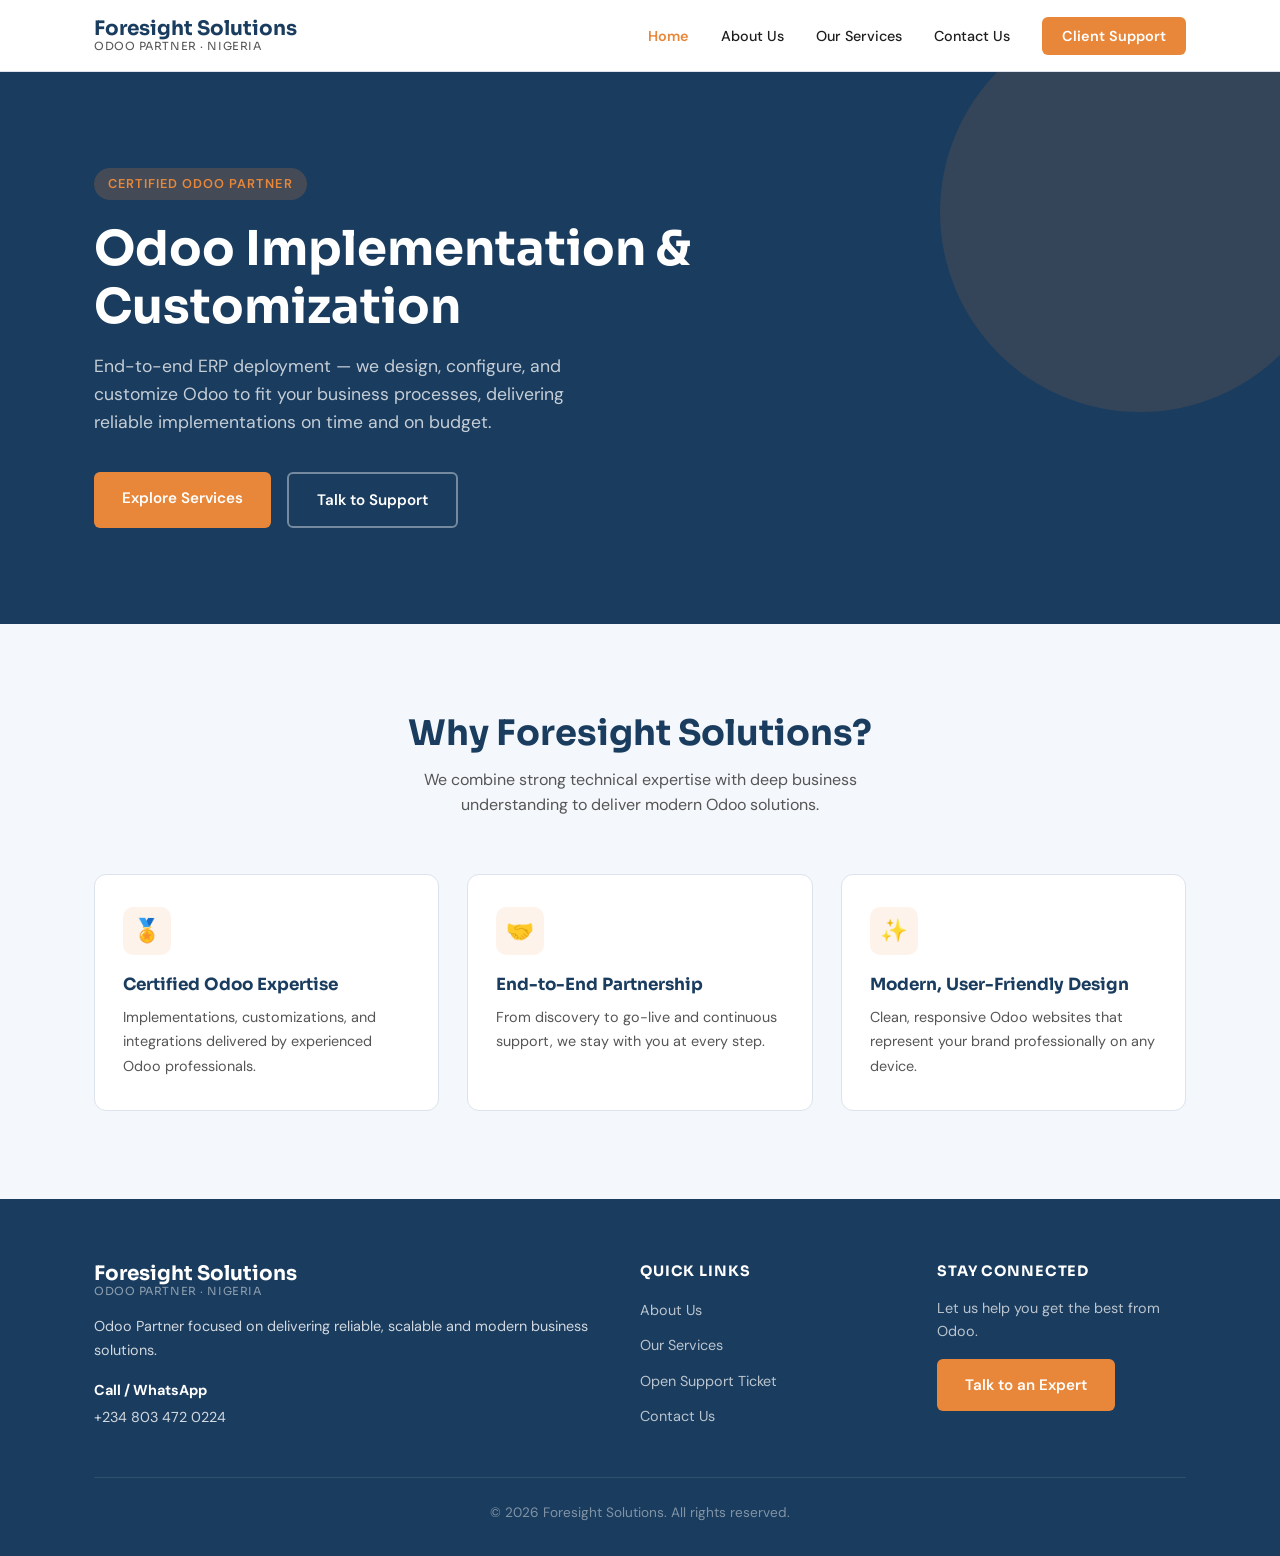
<file: index.html>
<!DOCTYPE html>
<html lang="en">
<head>
  <meta charset="UTF-8" />
  <meta name="viewport" content="width=device-width, initial-scale=1.0" />
  <title>Foresight Solutions | Odoo Partner Nigeria</title>
  <link rel="preconnect" href="https://fonts.googleapis.com" />
  <link rel="preconnect" href="https://fonts.gstatic.com" crossorigin />
  <link href="https://fonts.googleapis.com/css2?family=Sora:wght@400;600;700&family=DM+Sans:wght@400;500;600&display=swap" rel="stylesheet" />
  <link rel="stylesheet" href="css/reset.css" />
  <link rel="stylesheet" href="css/style.css" />
  <link rel="stylesheet" href="css/responsive.css" />
</head>
<body>

  <!-- NAV -->
  <nav class="navbar">
    <div class="container">
      <a href="index.html" class="nav-logo">
        Foresight Solutions
        <span>Odoo Partner · Nigeria</span>
      </a>
      <ul class="nav-links">
        <li><a href="index.html">Home</a></li>
        <li><a href="about.html">About Us</a></li>
        <li><a href="services.html">Our Services</a></li>
        <li><a href="contact.html">Contact Us</a></li>
        <li><a href="support.html" class="btn-nav">Client Support</a></li>
      </ul>
      <button class="nav-toggle" aria-label="Toggle menu">
        <span></span>
        <span></span>
        <span></span>
      </button>
    </div>
  </nav>

  <!-- HERO -->
  <section class="hero">
    <div class="container">
      <div class="hero-content">
        <span class="hero-badge">Certified Odoo Partner</span>
        <h1>Odoo Implementation &amp; Customization</h1>
        <p>End-to-end ERP deployment — we design, configure, and customize Odoo to fit your business processes, delivering reliable implementations on time and on budget.</p>
        <div class="hero-buttons">
          <a href="services.html" class="btn-primary">Explore Services</a>
          <a href="support.html" class="btn-outline">Talk to Support</a>
        </div>
      </div>
    </div>
  </section>

  <!-- WHY US -->
  <section class="why-us">
    <div class="container">
      <div class="section-header">
        <h2>Why Foresight Solutions?</h2>
        <p>We combine strong technical expertise with deep business understanding to deliver modern Odoo solutions.</p>
      </div>
      <div class="cards-grid">
        <div class="card">
          <div class="card-icon">🏅</div>
          <h3>Certified Odoo Expertise</h3>
          <p>Implementations, customizations, and integrations delivered by experienced Odoo professionals.</p>
        </div>
        <div class="card">
          <div class="card-icon">🤝</div>
          <h3>End-to-End Partnership</h3>
          <p>From discovery to go-live and continuous support, we stay with you at every step.</p>
        </div>
        <div class="card">
          <div class="card-icon">✨</div>
          <h3>Modern, User-Friendly Design</h3>
          <p>Clean, responsive Odoo websites that represent your brand professionally on any device.</p>
        </div>
      </div>
    </div>
  </section>

  <!-- FOOTER -->
  <footer>
    <div class="container">
      <div class="footer-grid">
        <div class="footer-brand">
          <a href="index.html" class="nav-logo">
            Foresight Solutions
            <span>Odoo Partner · Nigeria</span>
          </a>
          <p>Odoo Partner focused on delivering reliable, scalable and modern business solutions.</p>
          <div class="footer-contact">
            <strong>Call / WhatsApp</strong>
            +234 803 472 0224
          </div>
        </div>
        <div class="footer-col">
          <h4>Quick Links</h4>
          <ul>
            <li><a href="about.html">About Us</a></li>
            <li><a href="services.html">Our Services</a></li>
            <li><a href="support.html">Open Support Ticket</a></li>
            <li><a href="contact.html">Contact Us</a></li>
          </ul>
        </div>
        <div class="footer-col">
          <h4>Stay Connected</h4>
          <p style="font-size:0.9rem; color:rgba(255,255,255,0.7); margin-bottom:16px;">Let us help you get the best from Odoo.</p>
          <a href="contact.html" class="btn-primary">Talk to an Expert</a>
        </div>
      </div>
      <div class="footer-bottom">
        &copy; 2026 Foresight Solutions. All rights reserved.
      </div>
    </div>
  </footer>

  <script src="js/main.js"></script>
</body>
</html>
</file>
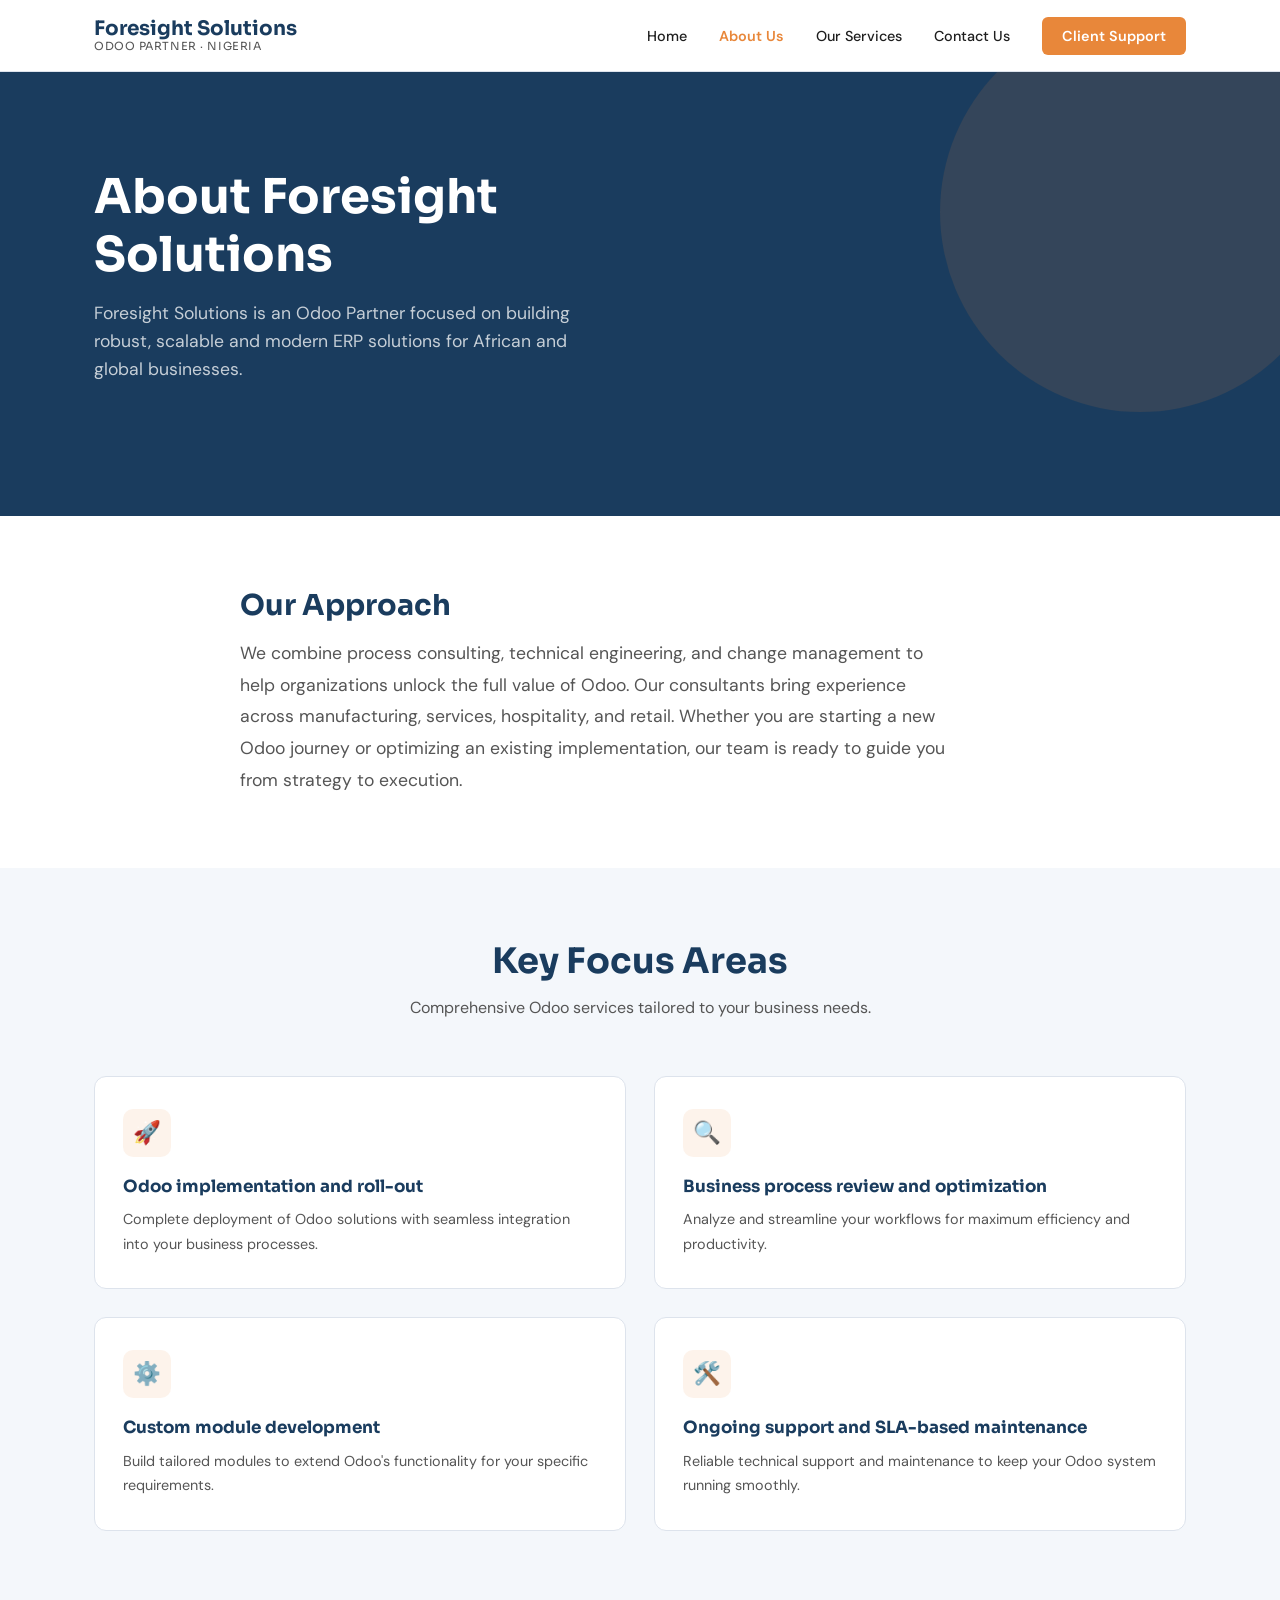
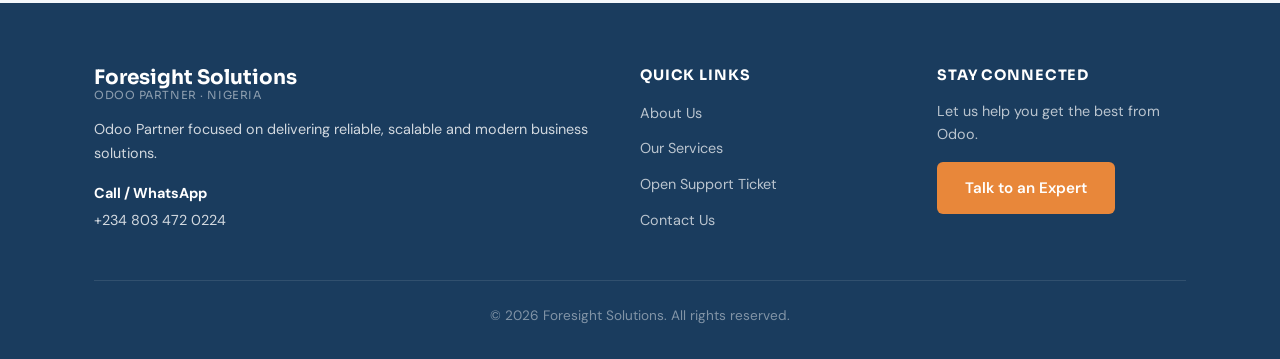
<file: about.html>
<!DOCTYPE html>
<html lang="en">
<head>
  <meta charset="UTF-8" />
  <meta name="viewport" content="width=device-width, initial-scale=1.0" />
  <title>About Us - Foresight Solutions | Odoo Partner Nigeria</title>
  <link rel="preconnect" href="https://fonts.googleapis.com" />
  <link rel="preconnect" href="https://fonts.gstatic.com" crossorigin />
  <link href="https://fonts.googleapis.com/css2?family=Sora:wght@400;600;700&family=DM+Sans:wght@400;500;600&display=swap" rel="stylesheet" />
  <link rel="stylesheet" href="css/reset.css" />
  <link rel="stylesheet" href="css/style.css" />
  <link rel="stylesheet" href="css/responsive.css" />
</head>
<body>

  <!-- NAV -->
  <nav class="navbar">
    <div class="container">
      <a href="index.html" class="nav-logo">
        Foresight Solutions
        <span>Odoo Partner · Nigeria</span>
      </a>
      <ul class="nav-links">
        <li><a href="index.html">Home</a></li>
        <li><a href="about.html">About Us</a></li>
        <li><a href="services.html">Our Services</a></li>
        <li><a href="contact.html">Contact Us</a></li>
        <li><a href="support.html" class="btn-nav">Client Support</a></li>
      </ul>
      <button class="nav-toggle" aria-label="Toggle menu">
        <span></span>
        <span></span>
        <span></span>
      </button>
    </div>
  </nav>

  <!-- HERO -->
  <section class="hero">
    <div class="container">
      <div class="hero-content">
        <h1>About Foresight Solutions</h1>
        <p>Foresight Solutions is an Odoo Partner focused on building robust, scalable and modern ERP solutions for African and global businesses.</p>
      </div>
    </div>
  </section>

  <!-- ABOUT SECTION -->
  <section class="about-section">
    <div class="container">
      <div class="about-content">
        <h2>Our Approach</h2>
        <p>We combine process consulting, technical engineering, and change management to help organizations unlock the full value of Odoo. Our consultants bring experience across manufacturing, services, hospitality, and retail. Whether you are starting a new Odoo journey or optimizing an existing implementation, our team is ready to guide you from strategy to execution.</p>
      </div>
    </div>
  </section>

  <!-- KEY FOCUS AREAS -->
  <section class="key-focus">
    <div class="container">
      <div class="section-header">
        <h2>Key Focus Areas</h2>
        <p>Comprehensive Odoo services tailored to your business needs.</p>
      </div>
      <div class="cards-grid">
        <div class="card">
          <div class="card-icon">🚀</div>
          <h3>Odoo implementation and roll-out</h3>
          <p>Complete deployment of Odoo solutions with seamless integration into your business processes.</p>
        </div>
        <div class="card">
          <div class="card-icon">🔍</div>
          <h3>Business process review and optimization</h3>
          <p>Analyze and streamline your workflows for maximum efficiency and productivity.</p>
        </div>
        <div class="card">
          <div class="card-icon">⚙️</div>
          <h3>Custom module development</h3>
          <p>Build tailored modules to extend Odoo's functionality for your specific requirements.</p>
        </div>
        <div class="card">
          <div class="card-icon">🛠️</div>
          <h3>Ongoing support and SLA-based maintenance</h3>
          <p>Reliable technical support and maintenance to keep your Odoo system running smoothly.</p>
        </div>
      </div>
    </div>
  </section>

  <!-- FOOTER -->
  <footer>
    <div class="container">
      <div class="footer-grid">
        <div class="footer-brand">
          <a href="index.html" class="nav-logo">
            Foresight Solutions
            <span>Odoo Partner · Nigeria</span>
          </a>
          <p>Odoo Partner focused on delivering reliable, scalable and modern business solutions.</p>
          <div class="footer-contact">
            <strong>Call / WhatsApp</strong>
            +234 803 472 0224
          </div>
        </div>
        <div class="footer-col">
          <h4>Quick Links</h4>
          <ul>
            <li><a href="about.html">About Us</a></li>
            <li><a href="services.html">Our Services</a></li>
            <li><a href="support.html">Open Support Ticket</a></li>
            <li><a href="contact.html">Contact Us</a></li>
          </ul>
        </div>
        <div class="footer-col">
          <h4>Stay Connected</h4>
          <p style="font-size:0.9rem; color:rgba(255,255,255,0.7); margin-bottom:16px;">Let us help you get the best from Odoo.</p>
          <a href="contact.html" class="btn-primary">Talk to an Expert</a>
        </div>
      </div>
      <div class="footer-bottom">
        &copy; 2026 Foresight Solutions. All rights reserved.
      </div>
    </div>
  </footer>

  <script src="js/main.js"></script>
</body>
</html>
</file>
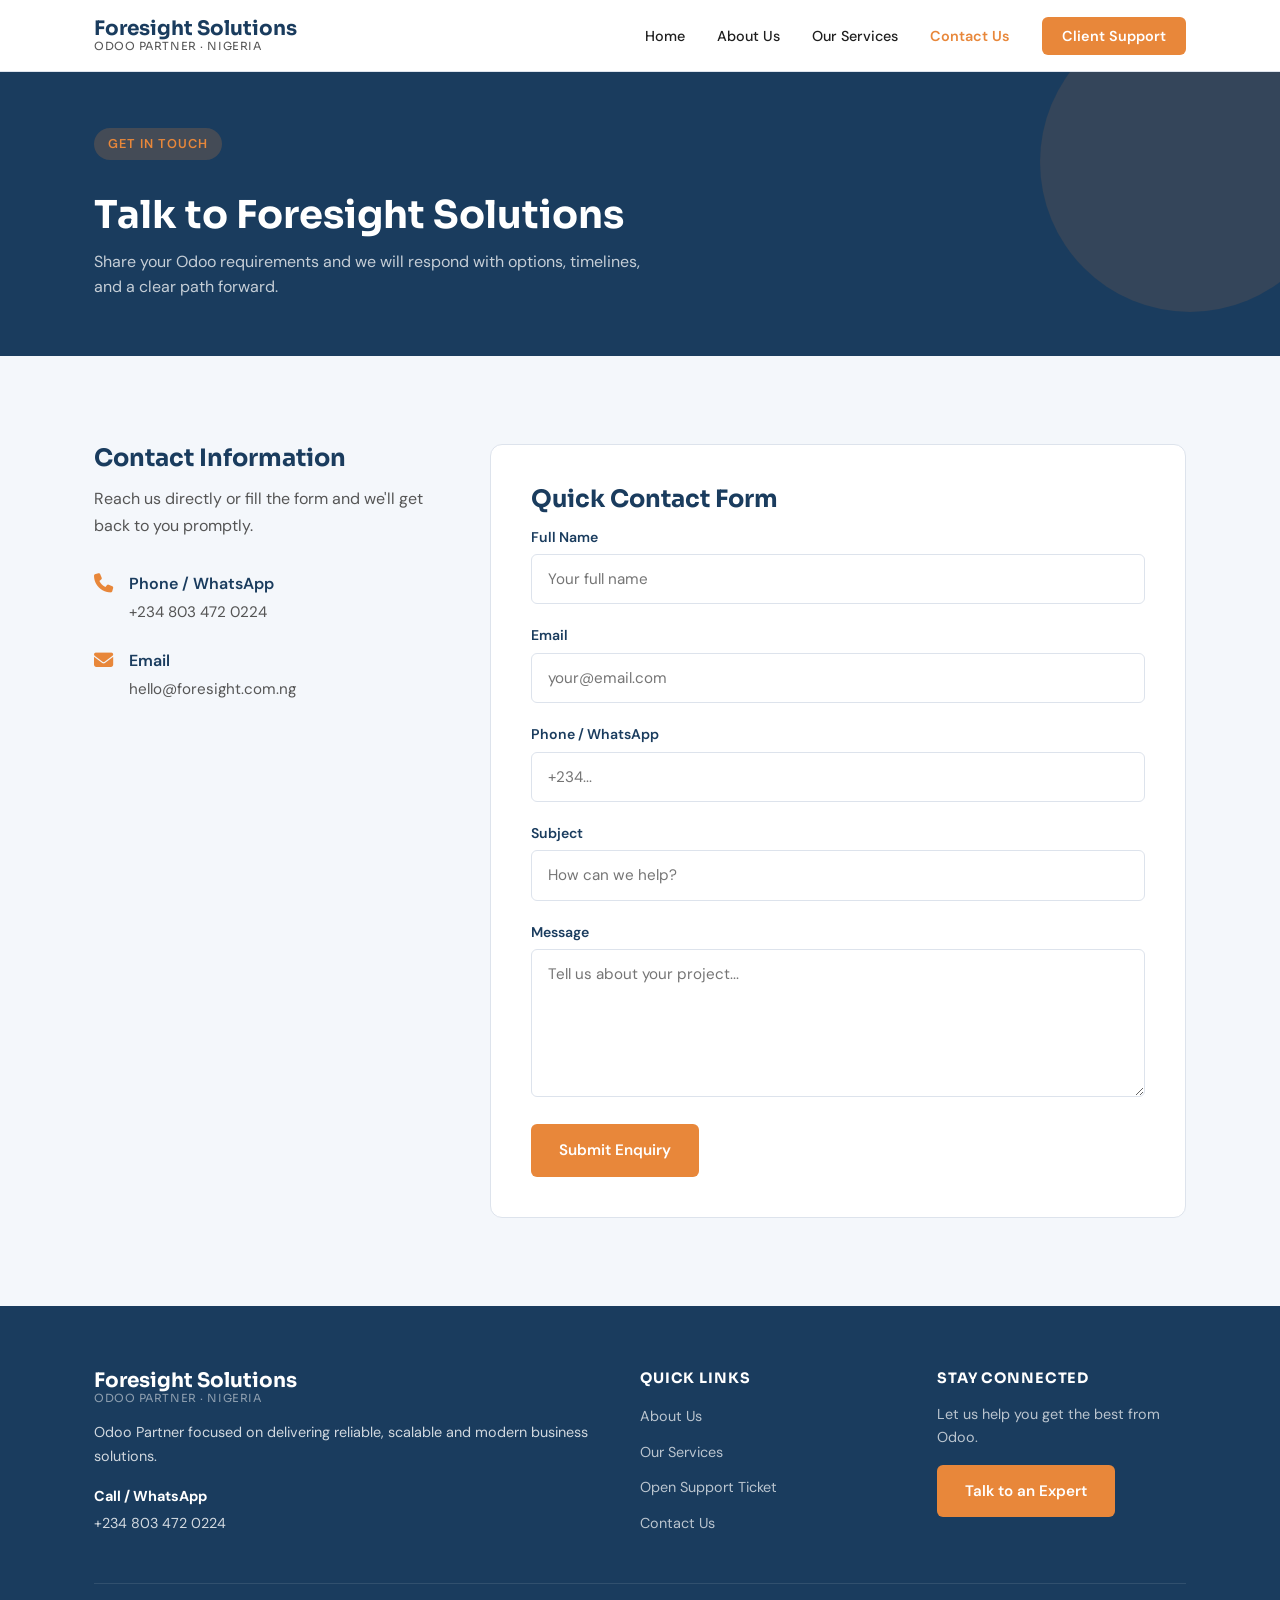
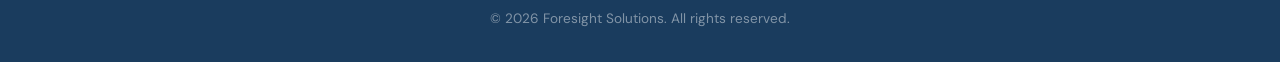
<file: contact.html>
<!DOCTYPE html>
<html lang="en">
<head>
  <meta charset="UTF-8" />
  <meta name="viewport" content="width=device-width, initial-scale=1.0" />
  <title>Contact Us | Foresight Solutions</title>
  <link rel="preconnect" href="https://fonts.googleapis.com" />
  <link rel="preconnect" href="https://fonts.gstatic.com" crossorigin />
  <link href="https://fonts.googleapis.com/css2?family=Sora:wght@400;600;700&family=DM+Sans:wght@400;500;600&display=swap" rel="stylesheet" />
  <link rel="stylesheet" href="https://cdnjs.cloudflare.com/ajax/libs/font-awesome/6.5.0/css/all.min.css" />
  <link rel="stylesheet" href="css/reset.css" />
  <link rel="stylesheet" href="css/style.css" />
  <link rel="stylesheet" href="css/responsive.css" />
</head>
<body>

  <!-- NAV -->
  <nav class="navbar">
    <div class="container">
      <a href="index.html" class="nav-logo">
        Foresight Solutions
        <span>Odoo Partner · Nigeria</span>
      </a>
      <ul class="nav-links">
        <li><a href="index.html">Home</a></li>
        <li><a href="about.html">About Us</a></li>
        <li><a href="services.html">Our Services</a></li>
        <li><a href="contact.html">Contact Us</a></li>
        <li><a href="support.html" class="btn-nav">Client Support</a></li>
      </ul>
      <button class="nav-toggle" aria-label="Toggle menu">
        <span></span>
        <span></span>
        <span></span>
      </button>
    </div>
  </nav>

  <!-- PAGE HEADER -->
  <section class="page-header">
    <div class="container">
      <span class="hero-badge">Get In Touch</span>
      <h1>Talk to Foresight Solutions</h1>
      <p>Share your Odoo requirements and we will respond with options, timelines, and a clear path forward.</p>
    </div>
  </section>

  <!-- CONTACT SECTION -->
  <section class="contact-section">
    <div class="container">
      <div class="contact-grid">

        <!-- Contact Info -->
        <div class="contact-info">
          <h2>Contact Information</h2>
          <p>Reach us directly or fill the form and we'll get back to you promptly.</p>
          <div class="contact-item">
            <span class="contact-icon"><i class="fa-solid fa-phone"></i></span>
            <div>
              <strong>Phone / WhatsApp</strong>
              <span>+234 803 472 0224</span>
            </div>
          </div>
          <div class="contact-item">
            <span class="contact-icon"><i class="fa-solid fa-envelope"></i></span>
            <div>
              <strong>Email</strong>
              <span>hello@foresight.com.ng</span>
            </div>
          </div>
        </div>

        <!-- Contact Form -->
        <div class="contact-form-wrap">
          <h2>Quick Contact Form</h2>
          <form class="contact-form">
            <div class="form-group">
              <label for="name">Full Name</label>
              <input type="text" id="name" placeholder="Your full name" />
            </div>
            <div class="form-group">
              <label for="email">Email</label>
              <input type="email" id="email" placeholder="your@email.com" />
            </div>
            <div class="form-group">
              <label for="phone">Phone / WhatsApp</label>
              <input type="text" id="phone" placeholder="+234..." />
            </div>
            <div class="form-group">
              <label for="subject">Subject</label>
              <input type="text" id="subject" placeholder="How can we help?" />
            </div>
            <div class="form-group">
              <label for="message">Message</label>
              <textarea id="message" rows="5" placeholder="Tell us about your project..."></textarea>
            </div>
            <button type="submit" class="btn-primary">Submit Enquiry</button>
          </form>
        </div>

      </div>
    </div>
  </section>

  <!-- FOOTER -->
  <footer>
    <div class="container">
      <div class="footer-grid">
        <div class="footer-brand">
          <a href="index.html" class="nav-logo">
            Foresight Solutions
            <span>Odoo Partner · Nigeria</span>
          </a>
          <p>Odoo Partner focused on delivering reliable, scalable and modern business solutions.</p>
          <div class="footer-contact">
            <strong>Call / WhatsApp</strong>
            +234 803 472 0224
          </div>
        </div>
        <div class="footer-col">
          <h4>Quick Links</h4>
          <ul>
            <li><a href="about.html">About Us</a></li>
            <li><a href="services.html">Our Services</a></li>
            <li><a href="support.html">Open Support Ticket</a></li>
            <li><a href="contact.html">Contact Us</a></li>
          </ul>
        </div>
        <div class="footer-col">
          <h4>Stay Connected</h4>
          <p style="font-size:0.9rem; color:rgba(255,255,255,0.7); margin-bottom:16px;">Let us help you get the best from Odoo.</p>
          <a href="contact.html" class="btn-primary">Talk to an Expert</a>
        </div>
      </div>
      <div class="footer-bottom">
        &copy; 2026 Foresight Solutions. All rights reserved.
      </div>
    </div>
  </footer>

  <script src="js/main.js"></script>
</body>
</html>
</file>
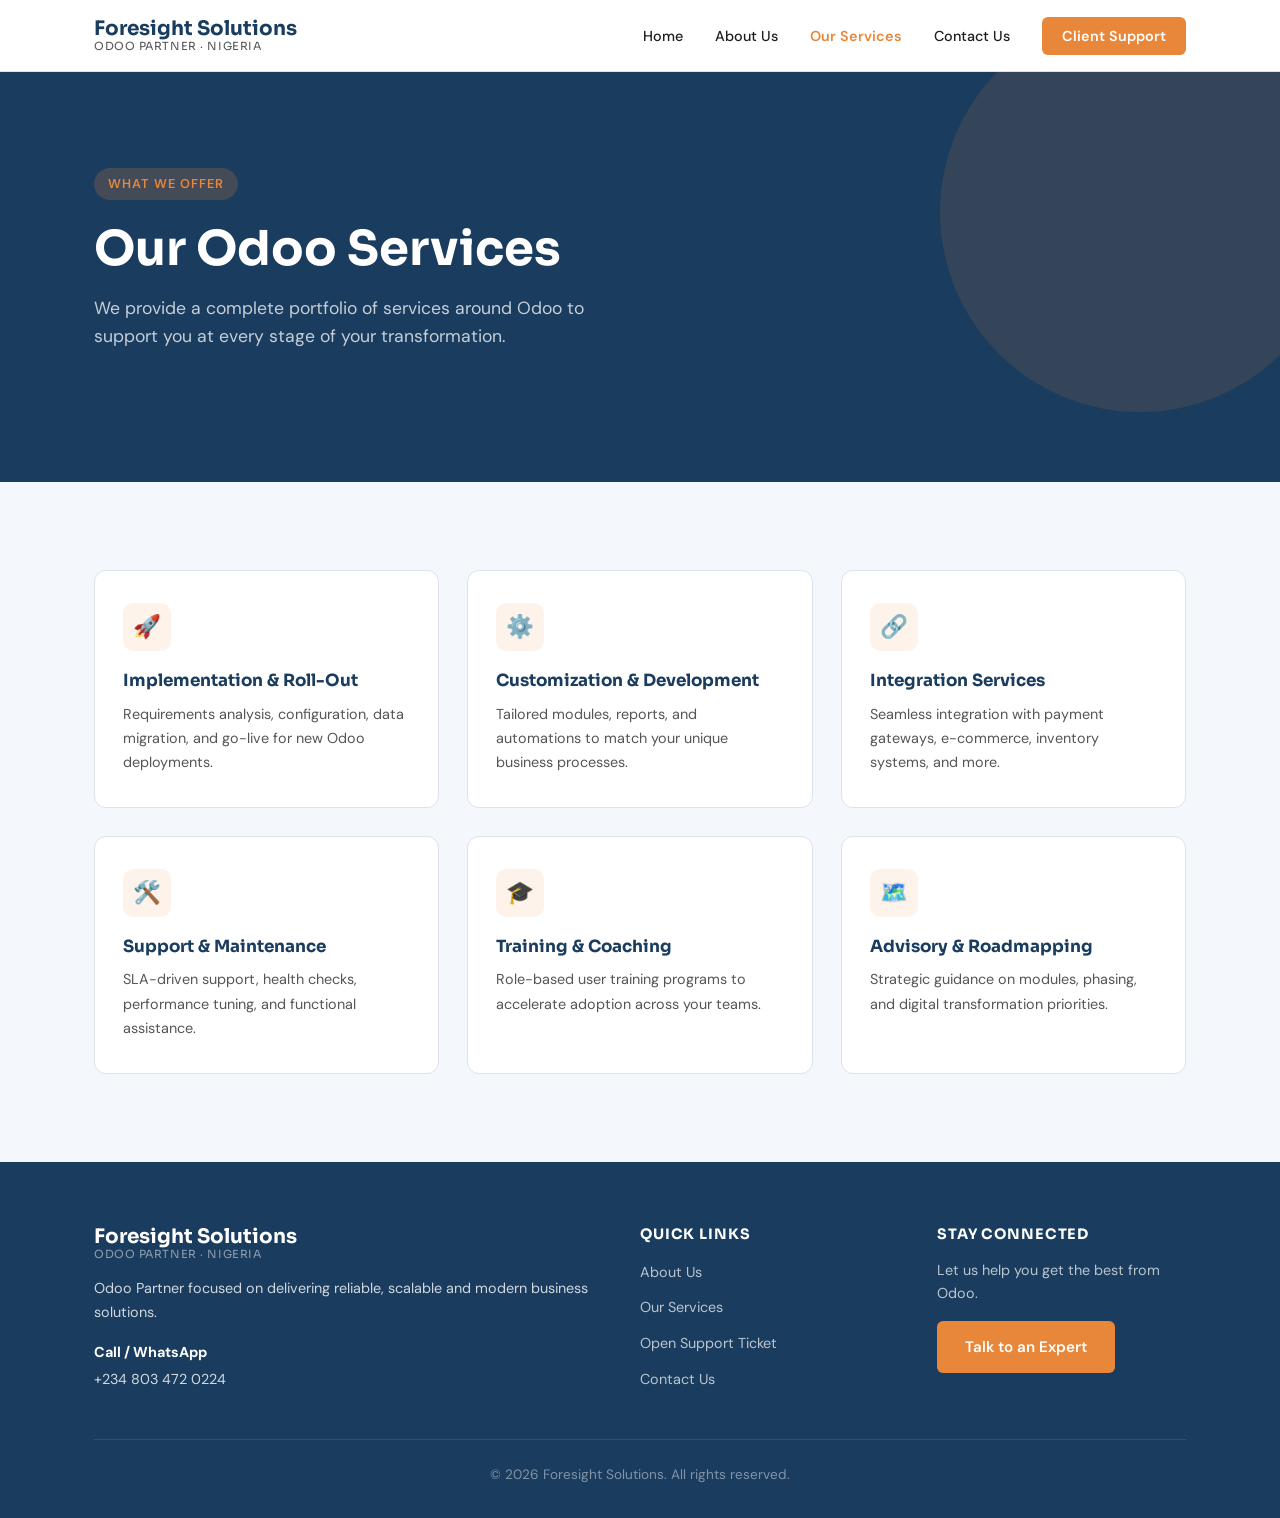
<file: services.html>
<!DOCTYPE html>
<html lang="en">
<head>
  <meta charset="UTF-8" />
  <meta name="viewport" content="width=device-width, initial-scale=1.0" />
  <title>Our Services | Foresight Solutions</title>
  <link rel="preconnect" href="https://fonts.googleapis.com" />
  <link rel="preconnect" href="https://fonts.gstatic.com" crossorigin />
  <link href="https://fonts.googleapis.com/css2?family=Sora:wght@400;600;700&family=DM+Sans:wght@400;500;600&display=swap" rel="stylesheet" />
  <link rel="stylesheet" href="css/reset.css" />
  <link rel="stylesheet" href="css/style.css" />
  <link rel="stylesheet" href="css/responsive.css" />
</head>
<body>

  <!-- NAV -->
  <nav class="navbar">
    <div class="container">
      <a href="index.html" class="nav-logo">
        Foresight Solutions
        <span>Odoo Partner · Nigeria</span>
      </a>
      <ul class="nav-links">
        <li><a href="index.html">Home</a></li>
        <li><a href="about.html">About Us</a></li>
        <li><a href="services.html">Our Services</a></li>
        <li><a href="contact.html">Contact Us</a></li>
        <li><a href="support.html" class="btn-nav">Client Support</a></li>
      </ul>
      <button class="nav-toggle" aria-label="Toggle menu">
        <span></span>
        <span></span>
        <span></span>
      </button>
    </div>
  </nav>

  <!-- HERO -->
  <section class="hero">
    <div class="container">
      <div class="hero-content">
        <span class="hero-badge">What We Offer</span>
        <h1>Our Odoo Services</h1>
        <p>We provide a complete portfolio of services around Odoo to support you at every stage of your transformation.</p>
      </div>
    </div>
  </section>

  <!-- SERVICES -->
  <section class="why-us">
    <div class="container">
      <div class="cards-grid">
        <div class="card">
          <div class="card-icon">🚀</div>
          <h3>Implementation &amp; Roll-Out</h3>
          <p>Requirements analysis, configuration, data migration, and go-live for new Odoo deployments.</p>
        </div>
        <div class="card">
          <div class="card-icon">⚙️</div>
          <h3>Customization &amp; Development</h3>
          <p>Tailored modules, reports, and automations to match your unique business processes.</p>
        </div>
        <div class="card">
          <div class="card-icon">🔗</div>
          <h3>Integration Services</h3>
          <p>Seamless integration with payment gateways, e-commerce, inventory systems, and more.</p>
        </div>
        <div class="card">
          <div class="card-icon">🛠️</div>
          <h3>Support &amp; Maintenance</h3>
          <p>SLA-driven support, health checks, performance tuning, and functional assistance.</p>
        </div>
        <div class="card">
          <div class="card-icon">🎓</div>
          <h3>Training &amp; Coaching</h3>
          <p>Role-based user training programs to accelerate adoption across your teams.</p>
        </div>
        <div class="card">
          <div class="card-icon">🗺️</div>
          <h3>Advisory &amp; Roadmapping</h3>
          <p>Strategic guidance on modules, phasing, and digital transformation priorities.</p>
        </div>
      </div>
    </div>
  </section>

  <!-- FOOTER -->
  <footer>
    <div class="container">
      <div class="footer-grid">
        <div class="footer-brand">
          <a href="index.html" class="nav-logo">
            Foresight Solutions
            <span>Odoo Partner · Nigeria</span>
          </a>
          <p>Odoo Partner focused on delivering reliable, scalable and modern business solutions.</p>
          <div class="footer-contact">
            <strong>Call / WhatsApp</strong>
            +234 803 472 0224
          </div>
        </div>
        <div class="footer-col">
          <h4>Quick Links</h4>
          <ul>
            <li><a href="about.html">About Us</a></li>
            <li><a href="services.html">Our Services</a></li>
            <li><a href="support.html">Open Support Ticket</a></li>
            <li><a href="contact.html">Contact Us</a></li>
          </ul>
        </div>
        <div class="footer-col">
          <h4>Stay Connected</h4>
          <p style="font-size:0.9rem; color:rgba(255,255,255,0.7); margin-bottom:16px;">Let us help you get the best from Odoo.</p>
          <a href="contact.html" class="btn-primary">Talk to an Expert</a>
        </div>
      </div>
      <div class="footer-bottom">
        &copy; 2026 Foresight Solutions. All rights reserved.
      </div>
    </div>
  </footer>

  <script src="js/main.js"></script>
</body>
</html>
</file>
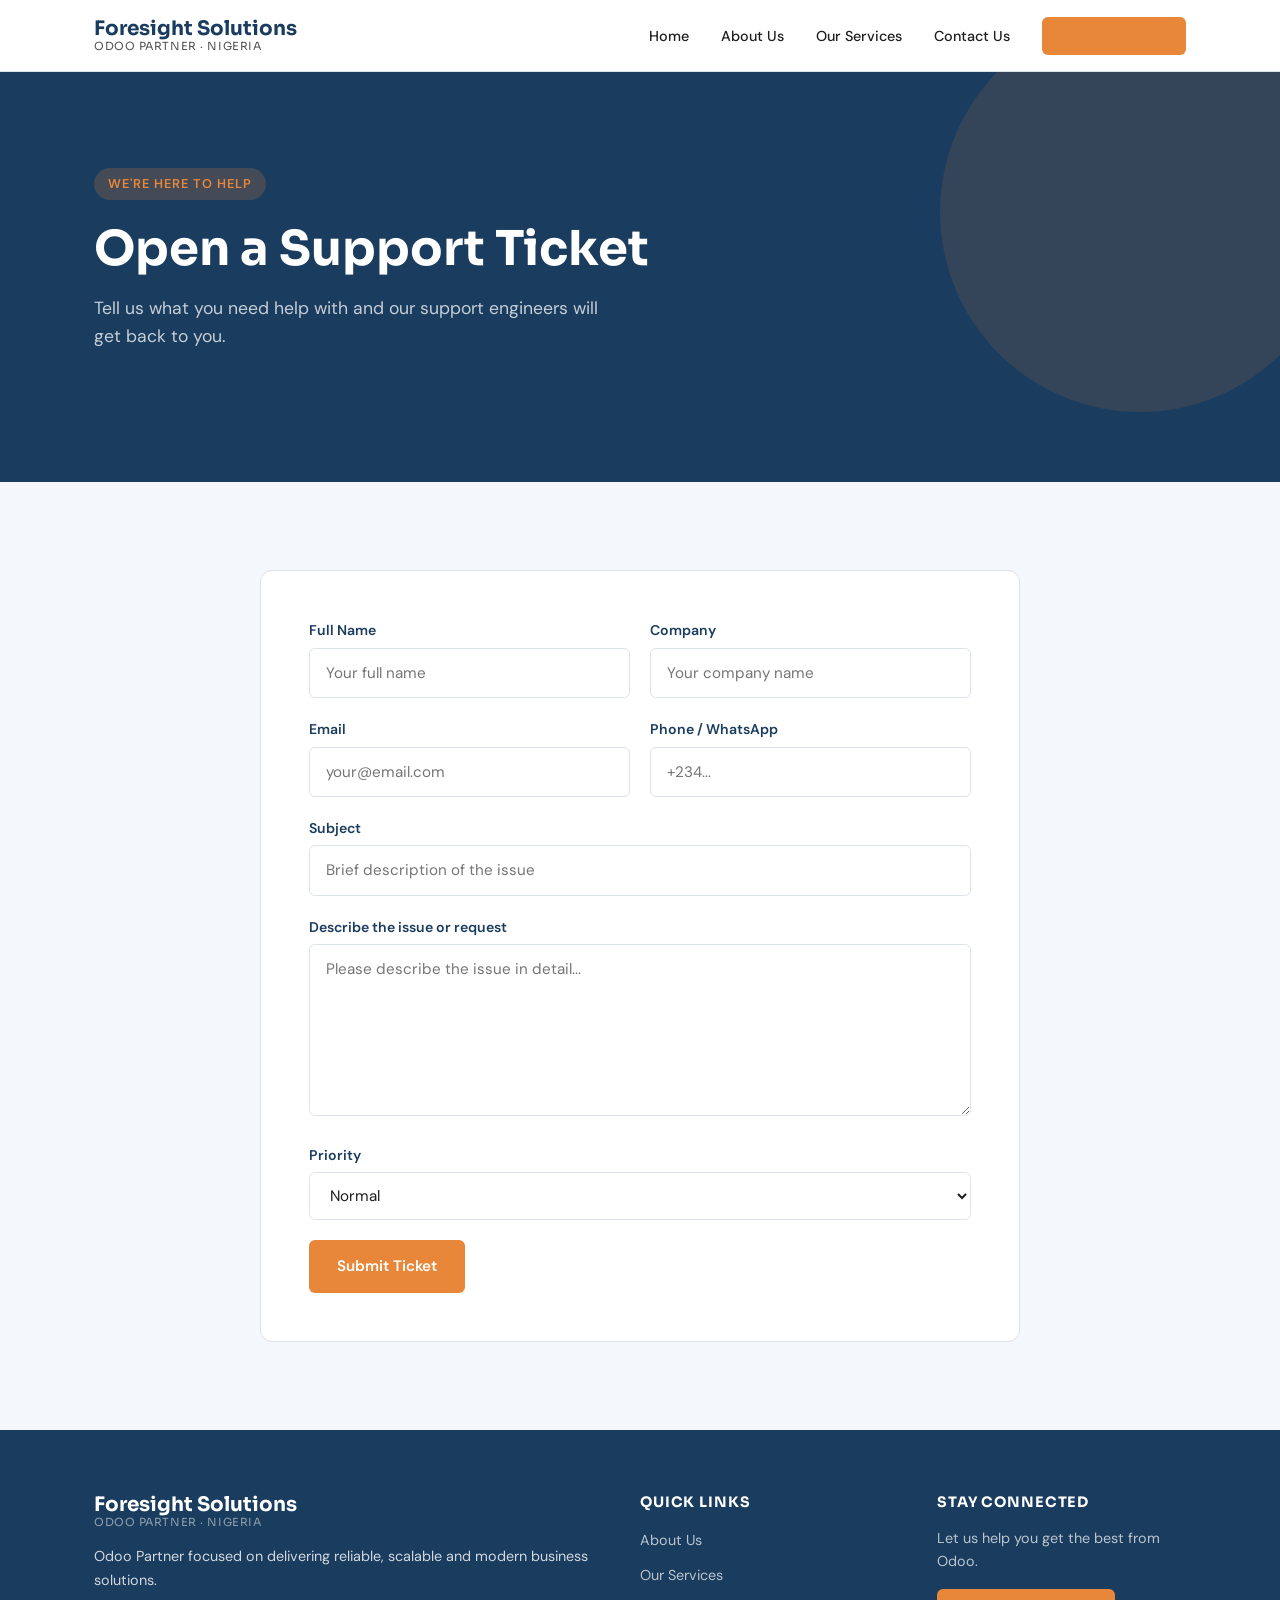
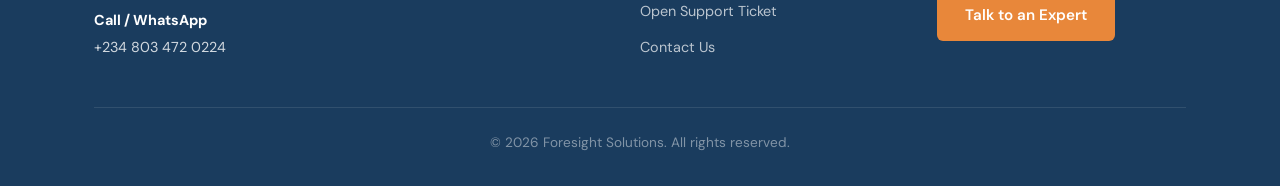
<file: support.html>
<!DOCTYPE html>
<html lang="en">
<head>
  <meta charset="UTF-8" />
  <meta name="viewport" content="width=device-width, initial-scale=1.0" />
  <title>Client Support | Foresight Solutions</title>
  <link rel="preconnect" href="https://fonts.googleapis.com" />
  <link rel="preconnect" href="https://fonts.gstatic.com" crossorigin />
  <link href="https://fonts.googleapis.com/css2?family=Sora:wght@400;600;700&family=DM+Sans:wght@400;500;600&display=swap" rel="stylesheet" />
  <link rel="stylesheet" href="css/reset.css" />
  <link rel="stylesheet" href="css/style.css" />
  <link rel="stylesheet" href="css/responsive.css" />
</head>
<body>

  <!-- NAV -->
  <nav class="navbar">
    <div class="container">
      <a href="index.html" class="nav-logo">
        Foresight Solutions
        <span>Odoo Partner · Nigeria</span>
      </a>
      <ul class="nav-links">
        <li><a href="index.html">Home</a></li>
        <li><a href="about.html">About Us</a></li>
        <li><a href="services.html">Our Services</a></li>
        <li><a href="contact.html">Contact Us</a></li>
        <li><a href="support.html" class="btn-nav">Client Support</a></li>
      </ul>
      <button class="nav-toggle" aria-label="Toggle menu">
        <span></span>
        <span></span>
        <span></span>
      </button>
    </div>
  </nav>

  <!-- HERO -->
  <section class="hero">
    <div class="container">
      <div class="hero-content">
        <span class="hero-badge">We're Here To Help</span>
        <h1>Open a Support Ticket</h1>
        <p>Tell us what you need help with and our support engineers will get back to you.</p>
      </div>
    </div>
  </section>

  <!-- SUPPORT FORM -->
  <section class="contact-section">
    <div class="container">
      <div class="support-form-wrap">
        <form class="contact-form">
          <div class="form-row">
            <div class="form-group">
              <label for="fullname">Full Name</label>
              <input type="text" id="fullname" placeholder="Your full name" />
            </div>
            <div class="form-group">
              <label for="company">Company</label>
              <input type="text" id="company" placeholder="Your company name" />
            </div>
          </div>
          <div class="form-row">
            <div class="form-group">
              <label for="email">Email</label>
              <input type="email" id="email" placeholder="your@email.com" />
            </div>
            <div class="form-group">
              <label for="phone">Phone / WhatsApp</label>
              <input type="text" id="phone" placeholder="+234..." />
            </div>
          </div>
          <div class="form-group">
            <label for="subject">Subject</label>
            <input type="text" id="subject" placeholder="Brief description of the issue" />
          </div>
          <div class="form-group">
            <label for="issue">Describe the issue or request</label>
            <textarea id="issue" rows="6" placeholder="Please describe the issue in detail..."></textarea>
          </div>
          <div class="form-group">
            <label for="priority">Priority</label>
            <select id="priority">
              <option value="normal">Normal</option>
              <option value="low">Low</option>
              <option value="high">High</option>
              <option value="urgent">Urgent</option>
            </select>
          </div>
          <button type="submit" class="btn-primary">Submit Ticket</button>
        </form>
      </div>
    </div>
  </section>

  <!-- FOOTER -->
  <footer>
    <div class="container">
      <div class="footer-grid">
        <div class="footer-brand">
          <a href="index.html" class="nav-logo">
            Foresight Solutions
            <span>Odoo Partner · Nigeria</span>
          </a>
          <p>Odoo Partner focused on delivering reliable, scalable and modern business solutions.</p>
          <div class="footer-contact">
            <strong>Call / WhatsApp</strong>
            +234 803 472 0224
          </div>
        </div>
        <div class="footer-col">
          <h4>Quick Links</h4>
          <ul>
            <li><a href="about.html">About Us</a></li>
            <li><a href="services.html">Our Services</a></li>
            <li><a href="support.html">Open Support Ticket</a></li>
            <li><a href="contact.html">Contact Us</a></li>
          </ul>
        </div>
        <div class="footer-col">
          <h4>Stay Connected</h4>
          <p style="font-size:0.9rem; color:rgba(255,255,255,0.7); margin-bottom:16px;">Let us help you get the best from Odoo.</p>
          <a href="contact.html" class="btn-primary">Talk to an Expert</a>
        </div>
      </div>
      <div class="footer-bottom">
        &copy; 2026 Foresight Solutions. All rights reserved.
      </div>
    </div>
  </footer>

  <script src="js/main.js"></script>
</body>
</html>
</file>
<file: css/style.css>
/* ── Variables ── */
:root {
  --color-primary: #1a3c5e;
  --color-accent: #e8873a;
  --color-accent-hover: #d4742a;
  --color-text: #1e1e1e;
  --color-text-light: #555;
  --color-bg: #ffffff;
  --color-bg-alt: #f4f7fb;
  --color-border: #dde3ec;

  --font-heading: 'Sora', sans-serif;
  --font-body: 'DM Sans', sans-serif;

  --max-width: 1140px;
  --nav-height: 72px;
}

/* ── Base ── */
body {
  font-family: var(--font-body);
  color: var(--color-text);
  background: var(--color-bg);
}

h1, h2, h3, h4, h5 {
  font-family: var(--font-heading);
  line-height: 1.2;
}

.container {
  max-width: var(--max-width);
  margin: 0 auto;
  padding: 0 24px;
}

/* ── NAV ── */
.navbar {
  position: sticky;
  top: 0;
  z-index: 100;
  height: var(--nav-height);
  background: var(--color-bg);
  border-bottom: 1px solid var(--color-border);
  display: flex;
  align-items: center;
}

.navbar .container {
  width: 100%;
  display: flex;
  align-items: center;
  justify-content: space-between;
}

.nav-logo {
  font-family: var(--font-heading);
  font-size: 1.25rem;
  font-weight: 700;
  color: var(--color-primary);
  line-height: 1.1;
}

.nav-logo span {
  display: block;
  font-size: 0.7rem;
  font-weight: 400;
  color: var(--color-text-light);
  letter-spacing: 0.05em;
  text-transform: uppercase;
}

.nav-links {
  display: flex;
  align-items: center;
  gap: 32px;
}

.nav-links a {
  font-size: 0.9rem;
  font-weight: 500;
  color: var(--color-text);
  transition: color 0.2s;
}

.nav-links a:hover {
  color: var(--color-accent);
}

.nav-links .btn-nav {
  background: var(--color-accent);
  color: #fff;
  padding: 10px 20px;
  border-radius: 6px;
  font-weight: 600;
  transition: background 0.2s;
}

.nav-links .btn-nav:hover {
  background: var(--color-accent-hover);
}

.nav-toggle {
  display: none;
  flex-direction: column;
  gap: 5px;
  cursor: pointer;
}

.nav-toggle span {
  display: block;
  width: 24px;
  height: 2px;
  background: var(--color-primary);
  transition: all 0.3s;
}

/* ── HERO ── */
.hero {
  background: var(--color-primary);
  color: #fff;
  padding: 96px 0;
  position: relative;
  overflow: hidden;
}

.hero::before {
  content: '';
  position: absolute;
  top: -60px;
  right: -60px;
  width: 400px;
  height: 400px;
  border-radius: 50%;
  background: rgba(232, 135, 58, 0.12);
}

.hero-content {
  position: relative;
  max-width: 640px;
}

.hero-badge {
  display: inline-block;
  background: rgba(232, 135, 58, 0.2);
  color: var(--color-accent);
  font-size: 0.8rem;
  font-weight: 600;
  letter-spacing: 0.08em;
  text-transform: uppercase;
  padding: 6px 14px;
  border-radius: 20px;
  margin-bottom: 20px;
}

.hero h1 {
  font-size: clamp(2rem, 5vw, 3rem);
  font-weight: 700;
  margin-bottom: 16px;
  color: #fff;
}

.hero p {
  font-size: 1.1rem;
  color: rgba(255,255,255,0.75);
  margin-bottom: 36px;
  max-width: 520px;
}

.hero-buttons {
  display: flex;
  gap: 16px;
  flex-wrap: wrap;
}

.btn-primary {
  background: var(--color-accent);
  color: #fff;
  padding: 14px 28px;
  border-radius: 6px;
  font-weight: 600;
  font-size: 0.95rem;
  transition: background 0.2s, transform 0.2s;
  display: inline-block;
}

.btn-primary:hover {
  background: var(--color-accent-hover);
  transform: translateY(-1px);
}

.btn-outline {
  border: 2px solid rgba(255,255,255,0.4);
  color: #fff;
  padding: 14px 28px;
  border-radius: 6px;
  font-weight: 600;
  font-size: 0.95rem;
  transition: border-color 0.2s, background 0.2s;
  display: inline-block;
}

.btn-outline:hover {
  border-color: #fff;
  background: rgba(255,255,255,0.08);
}

/* ── WHY US ── */
.why-us {
  padding: 88px 0;
  background: var(--color-bg-alt);
}

.section-header {
  text-align: center;
  margin-bottom: 56px;
}

.section-header h2 {
  font-size: clamp(1.6rem, 3vw, 2.2rem);
  color: var(--color-primary);
  margin-bottom: 12px;
}

.section-header p {
  color: var(--color-text-light);
  max-width: 520px;
  margin: 0 auto;
}

.cards-grid {
  display: grid;
  grid-template-columns: repeat(auto-fit, minmax(280px, 1fr));
  gap: 28px;
}

.card {
  background: var(--color-bg);
  border: 1px solid var(--color-border);
  border-radius: 12px;
  padding: 32px 28px;
  transition: box-shadow 0.2s, transform 0.2s;
}

.card:hover {
  box-shadow: 0 8px 32px rgba(26, 60, 94, 0.1);
  transform: translateY(-3px);
}

.card-icon {
  width: 48px;
  height: 48px;
  background: rgba(232, 135, 58, 0.1);
  border-radius: 10px;
  display: flex;
  align-items: center;
  justify-content: center;
  margin-bottom: 20px;
  font-size: 1.4rem;
}

.card h3 {
  font-size: 1.05rem;
  color: var(--color-primary);
  margin-bottom: 10px;
}

.card p {
  font-size: 0.9rem;
  color: var(--color-text-light);
  line-height: 1.7;
}

/* ── ABOUT SECTION ── */
.about-section {
  padding: 88px 0;
  background: var(--color-bg);
}

.about-content {
  max-width: 800px;
  margin: 0 auto;
  text-align: center;
}

.about-content h2 {
  font-size: clamp(1.6rem, 3vw, 2.2rem);
  color: var(--color-primary);
  margin-bottom: 24px;
}

.about-content p {
  color: var(--color-text);
  line-height: 1.7;
  font-size: 1.1rem;
}

/* ── KEY FOCUS ── */
.key-focus {
  padding: 88px 0;
  background: var(--color-bg-alt);
}

/* ── FOOTER ── */
footer {
  background: var(--color-primary);
  color: rgba(255,255,255,0.8);
  padding: 64px 0 32px;
}

.footer-grid {
  display: grid;
  grid-template-columns: 2fr 1fr 1fr;
  gap: 48px;
  margin-bottom: 48px;
}

.footer-brand .nav-logo {
  color: #fff;
  margin-bottom: 16px;
  display: inline-block;
}

.footer-brand .nav-logo span {
  color: rgba(255,255,255,0.5);
}

.footer-brand p {
  font-size: 0.9rem;
  line-height: 1.7;
  margin-bottom: 16px;
}

.footer-contact {
  font-size: 0.9rem;
}

.footer-contact strong {
  color: #fff;
  display: block;
  margin-bottom: 4px;
}

.footer-col h4 {
  font-family: var(--font-heading);
  color: #fff;
  font-size: 0.9rem;
  letter-spacing: 0.06em;
  text-transform: uppercase;
  margin-bottom: 16px;
}

.footer-col ul {
  display: flex;
  flex-direction: column;
  gap: 10px;
}

.footer-col ul a {
  font-size: 0.9rem;
  color: rgba(255,255,255,0.7);
  transition: color 0.2s;
}

.footer-col ul a:hover {
  color: var(--color-accent);
}

.footer-bottom {
  border-top: 1px solid rgba(255,255,255,0.1);
  padding-top: 24px;
  font-size: 0.85rem;
  color: rgba(255,255,255,0.45);
  text-align: center;
}

/* About page - 4 cards layout */
.key-focus .cards-grid {
  grid-template-columns: repeat(2, 1fr);
}

/* About section spacing */
.about-section {
  padding: 72px 0;
  background: var(--color-bg);
}

.about-section h2 {
  font-family: var(--font-heading);
  font-size: 1.8rem;
  color: var(--color-primary);
  margin-bottom: 16px;
}

.about-section p {
  color: var(--color-text-light);
  max-width: 720px;
  line-height: 1.8;
}

.key-focus {
  padding: 72px 0;
  background: var(--color-bg-alt);
}

.about-section .about-content {
  text-align: left;
}

/* ── CONTACT PAGE ── */
.contact-section {
  padding: 88px 0;
  background: var(--color-bg-alt);
}

.contact-grid {
  display: grid;
  grid-template-columns: 1fr 2fr;
  gap: 48px;
  align-items: start;
  max-width: 100%;
}

.contact-info h2,
.contact-form-wrap h2 {
  font-size: 1.5rem;
  color: var(--color-primary);
  margin-bottom: 12px;
}

.contact-info p {
  color: var(--color-text-light);
  margin-bottom: 32px;
  line-height: 1.7;
}

.contact-item {
  display: flex;
  align-items: flex-start;
  gap: 16px;
  margin-bottom: 24px;
}

.contact-icon {
  font-size: 1.4rem;
  margin-top: 2px;
}

.contact-item strong {
  display: block;
  color: var(--color-primary);
  font-weight: 600;
  margin-bottom: 2px;
}

.contact-item span {
  color: var(--color-text-light);
  font-size: 0.95rem;
}

.contact-form-wrap {
  background: var(--color-bg);
  border: 1px solid var(--color-border);
  border-radius: 12px;
  padding: 40px;
}

.form-group {
  margin-bottom: 20px;
}

.form-group label {
  display: block;
  font-size: 0.88rem;
  font-weight: 600;
  color: var(--color-primary);
  margin-bottom: 6px;
}

.form-group input,
.form-group textarea {
  width: 100%;
  padding: 12px 16px;
  border: 1px solid var(--color-border);
  border-radius: 6px;
  font-size: 0.95rem;
  color: var(--color-text);
  background: var(--color-bg);
  transition: border-color 0.2s;
}

.form-group input:focus,
.form-group textarea:focus {
  outline: none;
  border-color: var(--color-accent);
}

.form-group textarea {
  resize: vertical;
}

/* ── SUPPORT PAGE ── */
.support-form-wrap {
  max-width: 760px;
  margin: 0 auto;
  background: var(--color-bg);
  border: 1px solid var(--color-border);
  border-radius: 12px;
  padding: 48px;
}

.form-row {
  display: grid;
  grid-template-columns: 1fr 1fr;
  gap: 20px;
}

.form-group select {
  width: 100%;
  padding: 12px 16px;
  border: 1px solid var(--color-border);
  border-radius: 6px;
  font-size: 0.95rem;
  color: var(--color-text);
  background: var(--color-bg);
  transition: border-color 0.2s;
  cursor: pointer;
}

.form-group select:focus {
  outline: none;
  border-color: var(--color-accent);
}

/* ── Active nav link ── */
.nav-links a.active {
  color: var(--color-accent);
  font-weight: 600;
}

/* ── Scroll fade-in ── */
.fade-in {
  opacity: 0;
  transform: translateY(24px);
  transition: opacity 0.5s ease, transform 0.5s ease;
}

.fade-in.visible {
  opacity: 1;
  transform: translateY(0);
}

.contact-icon i {
  color: var(--color-accent);
  font-size: 1.2rem;
}

/* ── Page header (shorter than full hero) ── */
.page-header {
  background: var(--color-primary);
  color: #fff;
  padding: 56px 0;
  position: relative;
  overflow: hidden;
}

.page-header::before {
  content: '';
  position: absolute;
  top: -60px;
  right: -60px;
  width: 300px;
  height: 300px;
  border-radius: 50%;
  background: rgba(232, 135, 58, 0.12);
}

.page-header h1 {
  font-size: clamp(1.6rem, 4vw, 2.4rem);
  font-weight: 700;
  margin: 12px 0 10px;
  color: #fff;
}

.page-header p {
  color: rgba(255,255,255,0.75);
  max-width: 560px;
  font-size: 1rem;
}

/* ── Font Awesome contact icons ── */
.contact-icon i {
  color: var(--color-accent);
  font-size: 1.2rem;
}
</file>
<file: css/responsive.css>
@media (max-width: 768px) {

  /* NAV */
  .nav-links {
    display: none;
    flex-direction: column;
    position: absolute;
    top: var(--nav-height);
    left: 0;
    width: 100%;
    background: var(--color-bg);
    border-bottom: 1px solid var(--color-border);
    padding: 16px 24px 24px;
    gap: 16px;
    z-index: 99;
  }

  .nav-links.open {
    display: flex;
  }

  .nav-toggle {
    display: flex;
  }

  .navbar {
    position: relative;
  }

  /* HERO */
  .hero {
    padding: 56px 0;
  }

  .hero h1 {
    font-size: 1.8rem;
  }

  .hero p {
    font-size: 1rem;
  }

  .hero-buttons {
    flex-direction: column;
  }

  .btn-primary,
  .btn-outline {
    text-align: center;
    width: 100%;
  }

  /* CARDS */
  .cards-grid {
    grid-template-columns: 1fr;
  }

  .key-focus .cards-grid {
    grid-template-columns: 1fr;
  }

  /* CONTACT */
  .contact-grid {
    grid-template-columns: 1fr;
    gap: 32px;
  }

  /* SUPPORT FORM */
  .form-row {
    grid-template-columns: 1fr;
  }

  .support-form-wrap {
    padding: 24px;
  }

  .contact-form-wrap {
    padding: 24px;
  }

  /* FOOTER */
  .footer-grid {
    grid-template-columns: 1fr;
    gap: 32px;
  }

  /* SECTION SPACING */
  .why-us,
  .key-focus,
  .contact-section {
    padding: 56px 0;
  }
}
</file>
